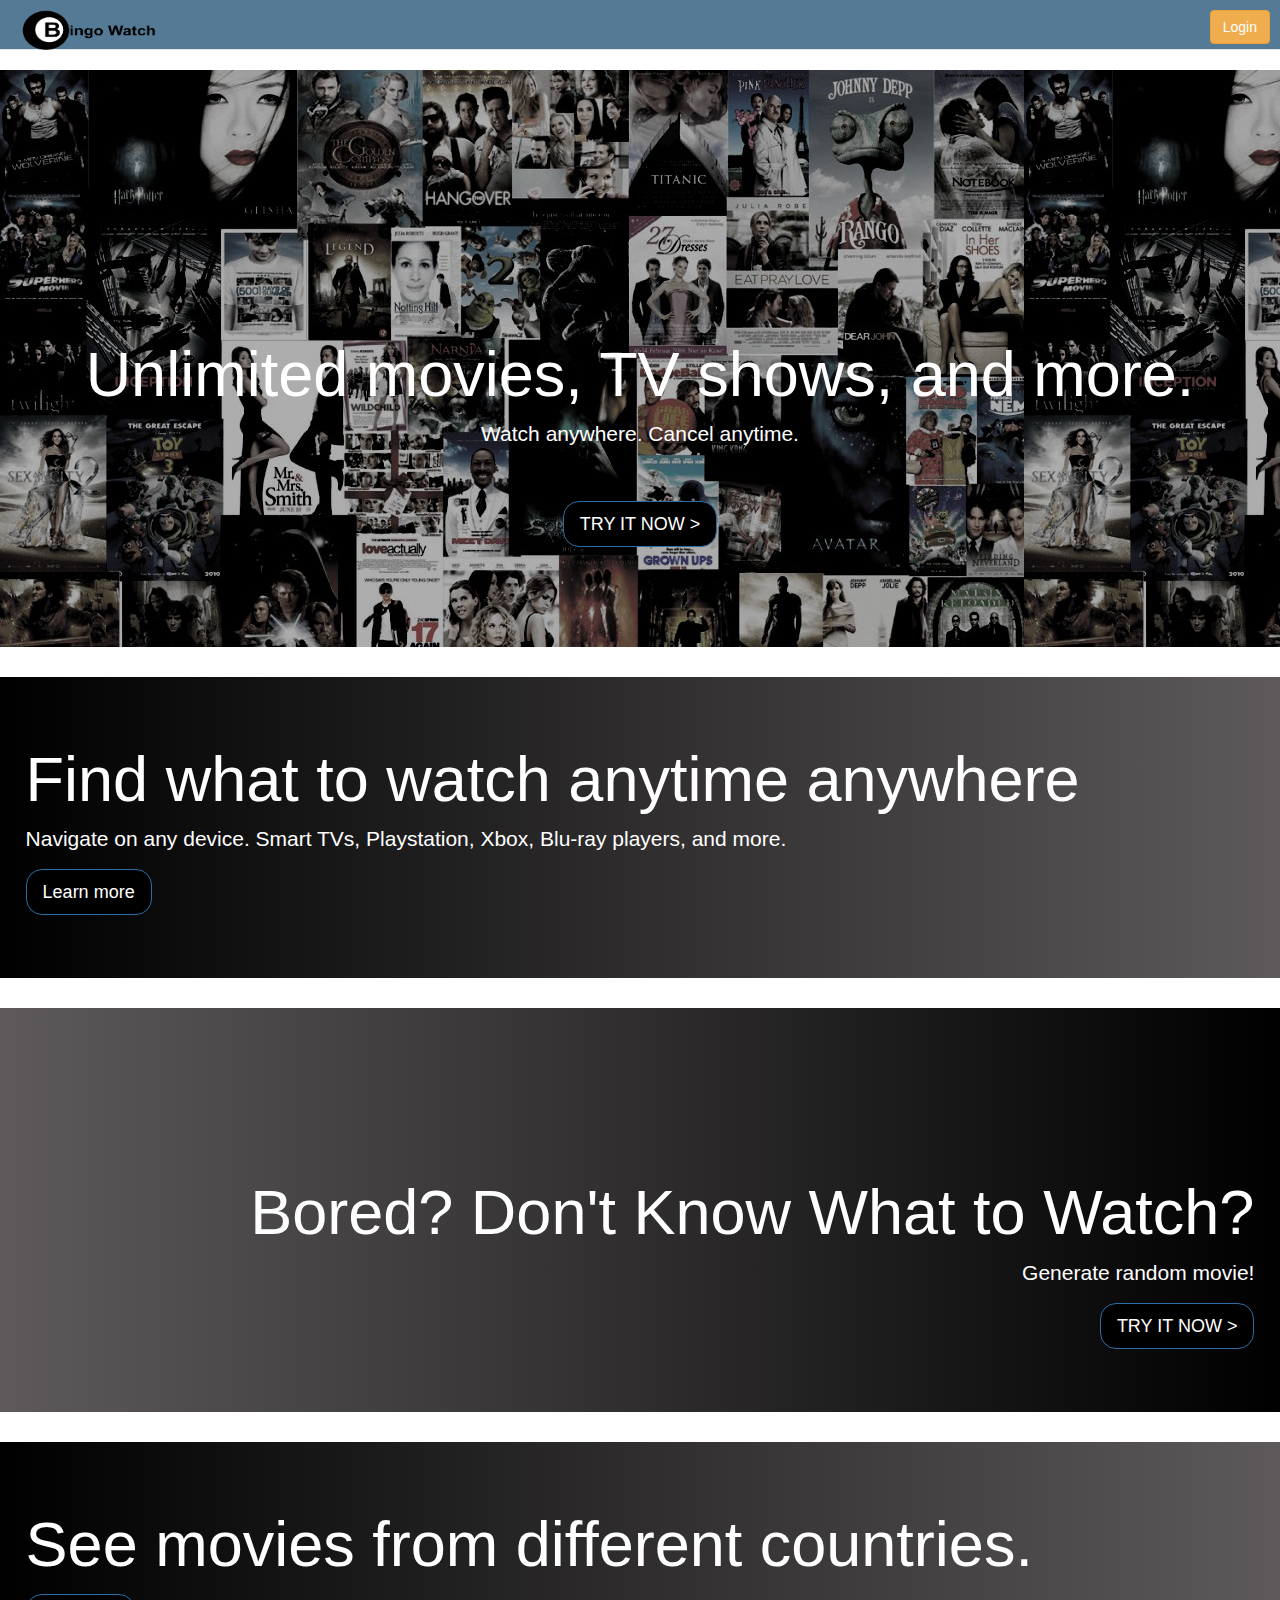
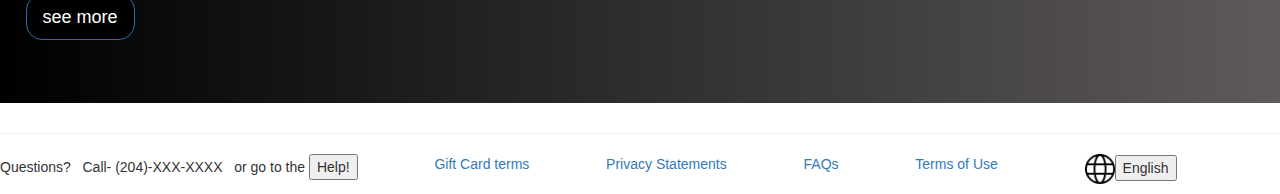
<file: HCI web/Index.html>
<!DOCTYPE html>
<html>
  <head>
    <title>Bingo Watch</title>
    <link
      rel="stylesheet"
      type="text/css"
      href="https://maxcdn.bootstrapcdn.com/bootstrap/3.3.5/css/bootstrap.min.css"
    />
    <meta name="viewport" content="width=device-width, initial-scale=1" />
    <link
      rel="stylesheet"
      href="https://cdnjs.cloudflare.com/ajax/libs/font-awesome/4.7.0/css/font-awesome.min.css"
    />
    <link
      href="https://fonts.googleapis.com/icon?family=Material+Icons"
      rel="stylesheet"
    />
    <link rel="stylesheet" type="text/css" href="Index.css" />
  </head>
  <body>
    <nav style="height: 47px;" class="navbar navbar-default navbar-static-top">
          <a class="navbar-brand"
            ><img
              style="max-width:200px; margin-top: -7px; height:46px; width: 150px; "
              src="LogoFinal.png"/></a>

      <a href="./signIn.html"> <button style="float: right; margin: 10px" type="button" class="btn btn-warning" >Login</button></a>


    </nav>
    <div class="jumbotron" id="jone">
      <h1>Unlimited movies, TV shows, and more.</h1>
      <p>Watch anywhere. Cancel anytime.</p>
      <p>
        <a
          class="btn btn-primary btn-lg"
          href="./choosePlan.html"
          id="btone"
          role="button"
          >TRY IT NOW ></a
        >
      </p>
    </div>
    <div class="jumbotron" id="jtwo">
      <h1>Find what to watch anytime anywhere</h1>

      <p>
        Navigate on any device. Smart TVs, Playstation, Xbox, Blu-ray players,
        and more.
      </p>
      <p>
        <a class="btn btn-primary btn-lg" href="./choosePlan.html" role="button"
          >Learn more</a
        >
      </p>
    </div>
    <div class="jumbotron" id="jthree">
      <h1>Bored? Don't Know What to Watch?</h1>
      <p>Generate random movie!</p>
      <p>
        <a
          class="btn btn-primary btn-lg"
          href="./RandomMovieGenerator.html"
          role="button"
          id="btthree"
          >TRY IT NOW ></a
        >
      </p>
    </div>
    <div class="jumbotron" id="jfour">
      <h1>See movies from different countries.</h1>
      <p></p>
      <p>
        <a class="btn btn-primary btn-lg" href="./choosePlan.html" role="button"
          >see more</a
        >
      </p>
    </div>


    <hr style="background-color: black" />
    <p class="footer ">
      Questions? &nbsp Call- (204)-XXX-XXXX &nbsp or go to the
      <button>Help!</button>
    </p>
    <a href="" class="footer">Gift Card terms</a>
    <a href="" class="footer">Privacy Statements</a>
    <a href="" class="footer">FAQs</a>
    <a href="" class="footer">Terms of Use</a>
    <p class="footer last">
      <img class="socialicons" src="earth.png" /><button>English</button>
    </p>
    <script src="https://code.jquery.com/jquery-2.1.4.js"></script>
    <script src="https://maxcdn.bootstrapcdn.com/bootstrap/3.3.5/js/bootstrap.min.js"></script>
  </body>
</html>
</file>
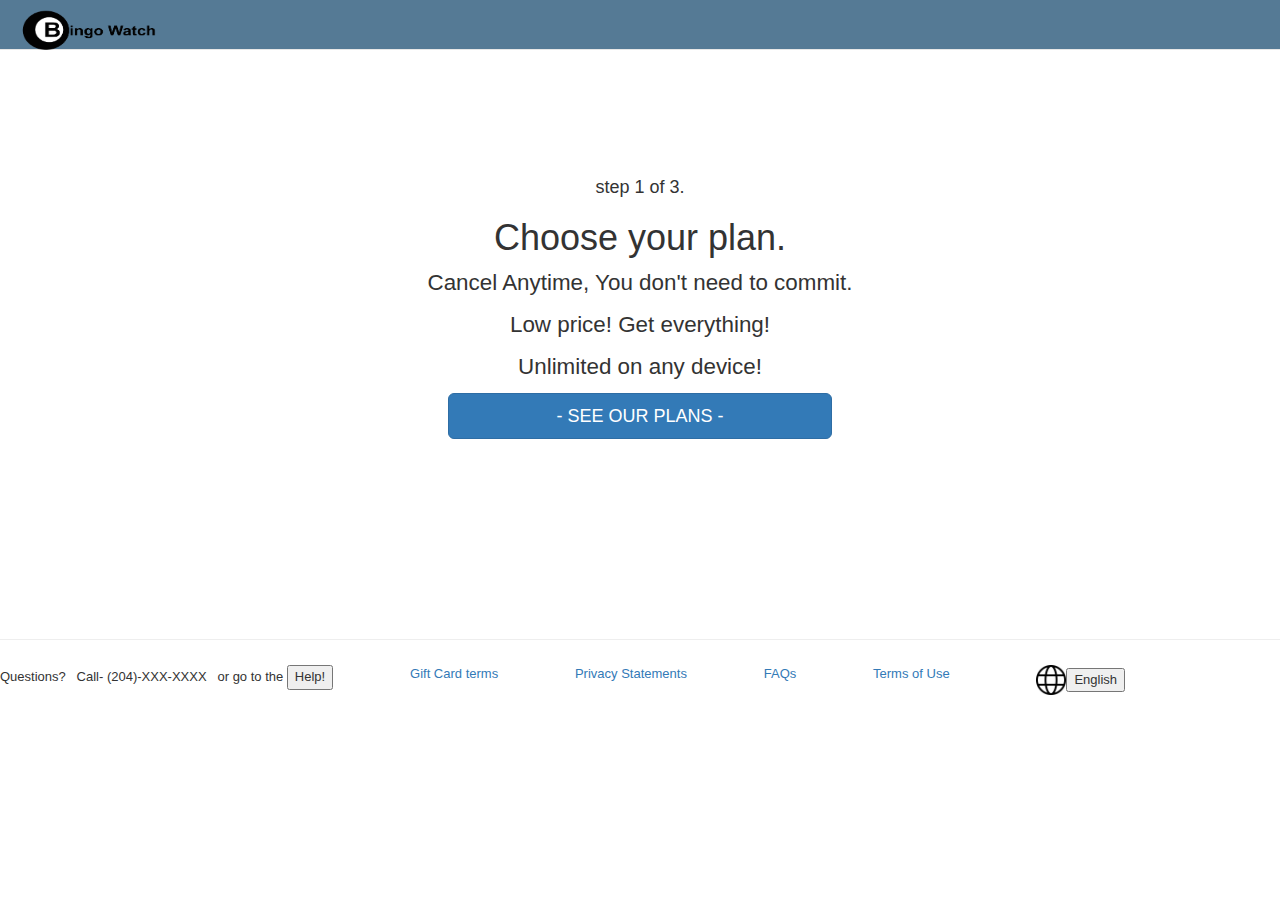
<file: HCI web/choosePlan.html>
<!DOCTYPE html>
<html>
  <head>
    <title>Bingo Watch</title>
    <link
      rel="stylesheet"
      type="text/css"
      href="https://maxcdn.bootstrapcdn.com/bootstrap/3.3.5/css/bootstrap.min.css"
    />
    <meta name="viewport" content="width=device-width, initial-scale=1" />
    <link
      rel="stylesheet"
      href="https://cdnjs.cloudflare.com/ajax/libs/font-awesome/4.7.0/css/font-awesome.min.css"
    />
    <link
      href="https://fonts.googleapis.com/icon?family=Material+Icons"
      rel="stylesheet"
    />
    <link rel="stylesheet" type="text/css" href="choosePlan.css" />
  </head>
  <body>
    <nav style="height: 47px;" class="navbar navbar-default navbar-static-top">
      <div class="container-fluid">
        <!-- Brand and toggle get grouped for better mobile display -->
        <div class="navbar-header">
          <button
            type="button"
            class="navbar-toggle collapsed"
            data-toggle="collapse"
            data-target="#bs-example-navbar-collapse-1"
            aria-expanded="false"
          >
            <span class="sr-only">Toggle navigation</span>
            <span class="icon-bar"></span>
            <span class="icon-bar"></span>
            <span class="icon-bar"></span>
          </button>
          <a class="navbar-brand"
            ><img
              style="max-width:200px; margin-top: -7px; height:46px; width: 150px; "
              src="LogoFinal.png"
          /></a>
        </div>

        <!-- /.navbar-collapse -->
      </div>
      <!-- /.container-fluid -->
    </nav>
    <div class="chooseplan">
      <h4>step 1 of 3.</h4>
      <h1>Choose your plan.</h1>

      <p>Cancel Anytime, You don't need to commit.</p>
      <p>Low price! Get everything!</p>
      <p>Unlimited on any device!</p>
      <p>
        <a
          class="btn btn-primary btn-lg"
          href="./choosePlanTwo.html"
          role="button"
          id="seeplans"
          >- SEE OUR PLANS -</a
        >
      </p>
    </div>



    <hr style="background-color: black" />
    <p class="footer ">
      Questions? &nbsp Call- (204)-XXX-XXXX &nbsp or go to the
      <button>Help!</button>
    </p >
    <a href="" class="footer">Gift Card terms</a>
    <a href="" class="footer">Privacy Statements</a>
    <a href="" class="footer">FAQs</a>
    <a href="" class="footer">Terms of Use</a>
    <p class="footer last">
      <img class="socialicons" src="earth.png" /><button>English</button>
    </p>

    <script src="https://code.jquery.com/jquery-2.1.4.js"></script>
    <script src="https://maxcdn.bootstrapcdn.com/bootstrap/3.3.5/js/bootstrap.min.js"></script>
  </body>
</html>
</file>
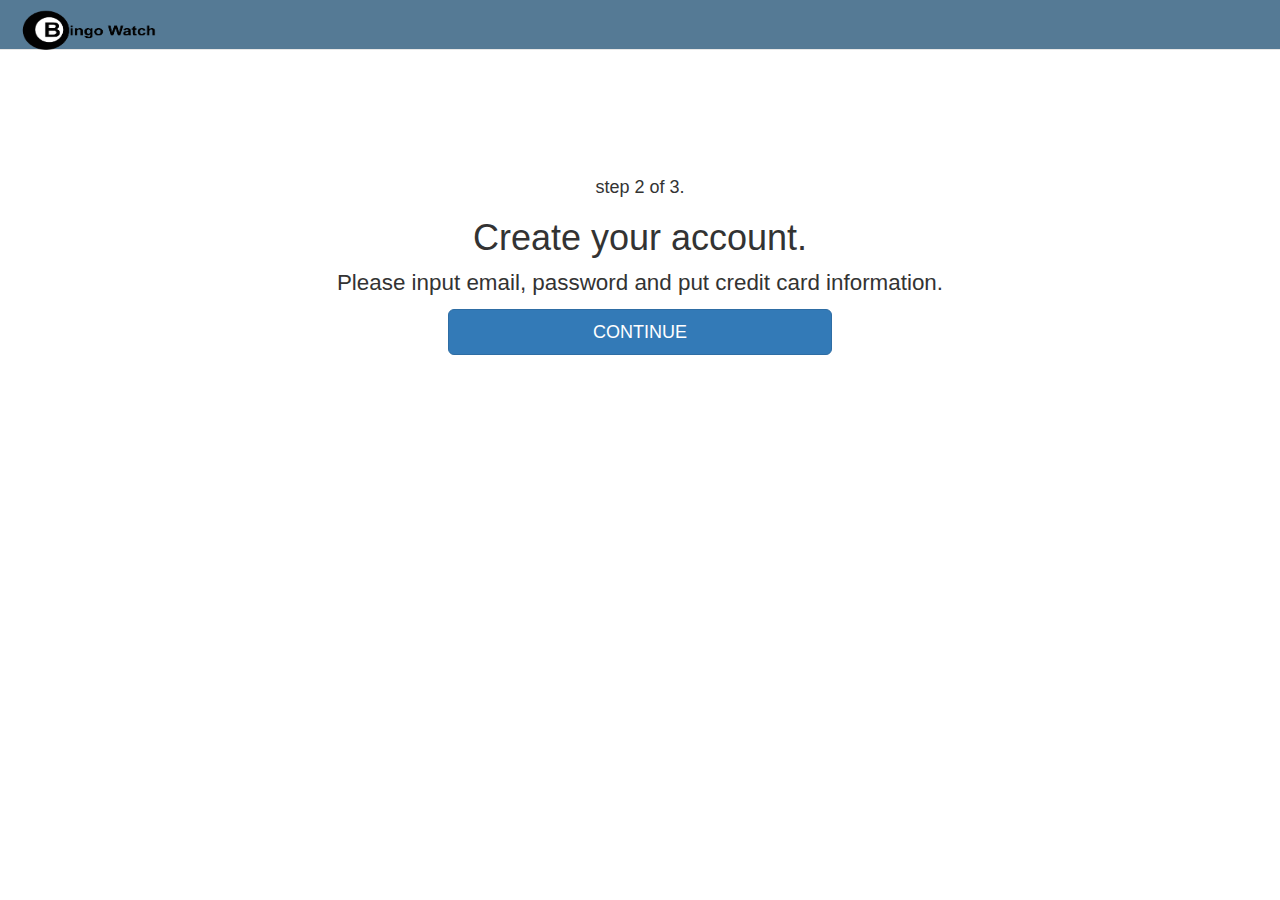
<file: HCI web/choosePlanThree.html>
<!DOCTYPE html>
<html>
  <head>
    <title>Bingo Watch</title>
    <link
      rel="stylesheet"
      type="text/css"
      href="https://maxcdn.bootstrapcdn.com/bootstrap/3.3.5/css/bootstrap.min.css"
    />
    <meta name="viewport" content="width=device-width, initial-scale=1" />
    <link
      rel="stylesheet"
      href="https://cdnjs.cloudflare.com/ajax/libs/font-awesome/4.7.0/css/font-awesome.min.css"
    />
    <link
      href="https://fonts.googleapis.com/icon?family=Material+Icons"
      rel="stylesheet"
    />
    <link rel="stylesheet" type="text/css" href="choosePlan.css" />
  </head>
  <body>
    <nav style="height: 47px;" class="navbar navbar-default navbar-static-top">
      <div class="container-fluid">
        <!-- Brand and toggle get grouped for better mobile display -->
        <div class="navbar-header">
          <button
            type="button"
            class="navbar-toggle collapsed"
            data-toggle="collapse"
            data-target="#bs-example-navbar-collapse-1"
            aria-expanded="false"
          >
            <span class="sr-only">Toggle navigation</span>
            <span class="icon-bar"></span>
            <span class="icon-bar"></span>
            <span class="icon-bar"></span>
          </button>
          <a class="navbar-brand"
            ><img
              style="max-width:200px; margin-top: -7px; height:46px; width: 150px; "
              src="LogoFinal.png"
          /></a>
        </div>


        <!-- /.navbar-collapse -->
      </div>
      <!-- /.container-fluid -->
    </nav>
    <div class="chooseplan">
      <h4>step 2 of 3.</h4>
      <h1>Create your account.</h1>

      <p>Please input email, password and put credit card information.</p>
      <p>
        <a
          class="btn btn-primary btn-lg"
          href="./payment.html"
          role="button"
          id="seeplans"
          >CONTINUE</a
        >
      </p>
    </div>




    <script src="https://code.jquery.com/jquery-2.1.4.js"></script>
    <script src="https://maxcdn.bootstrapcdn.com/bootstrap/3.3.5/js/bootstrap.min.js"></script>
  </body>
</html>
</file>
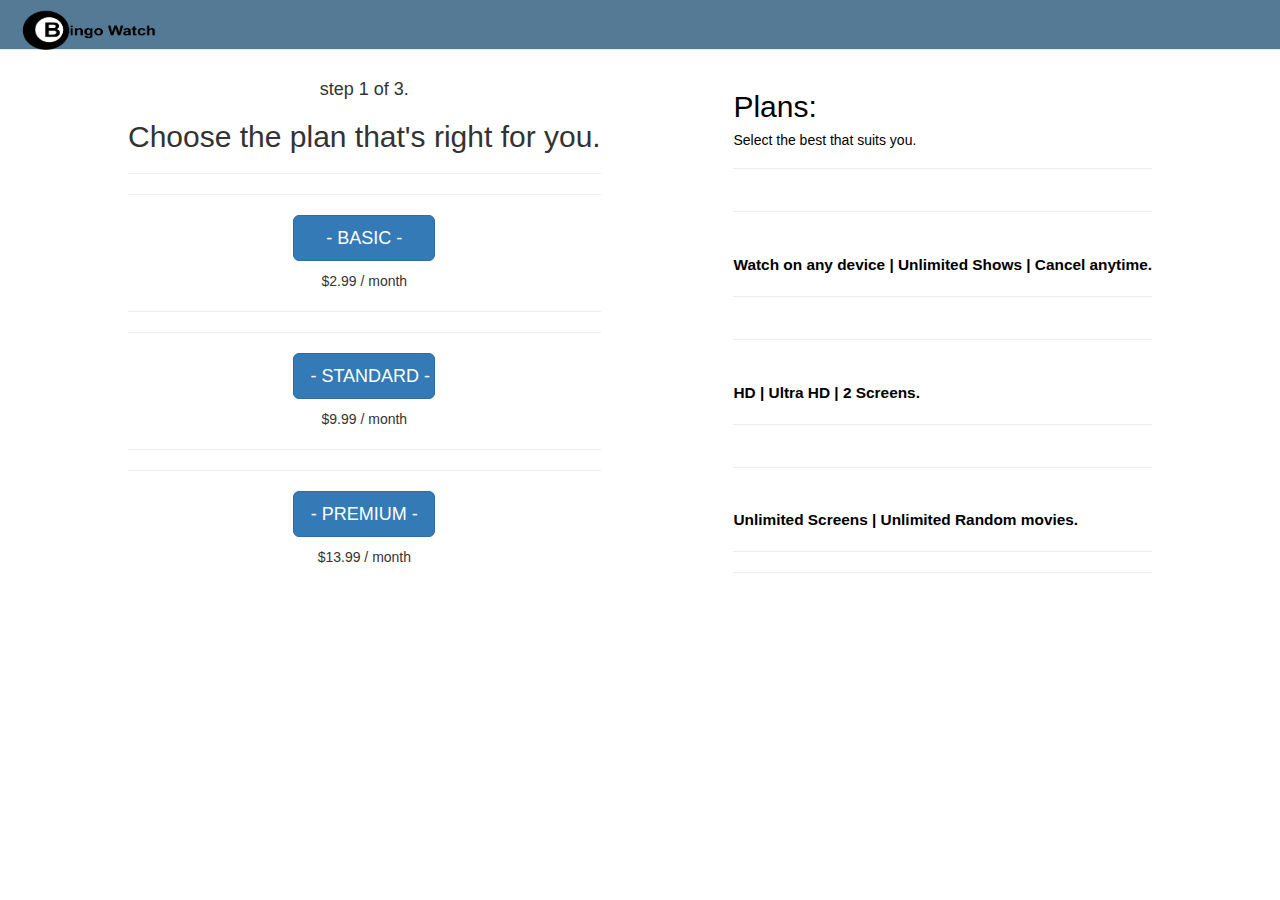
<file: HCI web/choosePlanTwo.html>
<!DOCTYPE html>
<html>
  <head>
    <title>Bingo Watch</title>
    <link
      rel="stylesheet"
      type="text/css"
      href="https://maxcdn.bootstrapcdn.com/bootstrap/3.3.5/css/bootstrap.min.css"
    />
    <meta name="viewport" content="width=device-width, initial-scale=1" />
    <link
      rel="stylesheet"
      href="https://cdnjs.cloudflare.com/ajax/libs/font-awesome/4.7.0/css/font-awesome.min.css"
    />
    <link
      href="https://fonts.googleapis.com/icon?family=Material+Icons"
      rel="stylesheet"
    />
    <link rel="stylesheet" type="text/css" href="choosePlanTwo.css" />
  </head>
  <body>
    <nav style="height: 47px;" class="navbar navbar-default navbar-static-top">
      <div class="container-fluid">
        <!-- Brand and toggle get grouped for better mobile display -->
        <div class="navbar-header">
          <button
            type="button"
            class="navbar-toggle collapsed"
            data-toggle="collapse"
            data-target="#bs-example-navbar-collapse-1"
            aria-expanded="false"
          >
            <span class="sr-only">Toggle navigation</span>
            <span class="icon-bar"></span>
            <span class="icon-bar"></span>
            <span class="icon-bar"></span>
          </button>
          <a class="navbar-brand"
            ><img
              style="max-width:200px; margin-top: -7px; height:46px; width: 150px; "
              src="LogoFinal.png"
          /></a>
        </div>

        <!-- /.navbar-collapse -->
      </div>
      <!-- /.container-fluid -->
    </nav>

    <div>
      <div class="chooseplan">
        <h4>step 1 of 3.</h4>
        <h2>Choose the plan that's right for you.</h2>
        <hr />
        <hr />
        <p>
          <a
            class="btn btn-primary btn-lg"
            href="./choosePlanThree.html"
            role="button"
            id="seeplans"
            >- BASIC -</a
          >
        </p>
        <p>$2.99 / month</p>
        <hr />
        <hr />
        <p>
          <a
            class="btn btn-primary btn-lg"
            href="./choosePlanThree.html"
            role="button"
            id="seeplans"
            >- STANDARD -</a
          >
        </p>
        <p>$9.99 / month</p>

        <hr />
        <hr />
        <p>
          <a
            class="btn btn-primary btn-lg"
            href="./choosePlanThree.html"
            role="button"
            id="seeplans"
            >- PREMIUM -</a
          >
        </p>
        <p>$13.99 / month</p>
      </div>

      <div class="SecurityQuestions" id="secure">
        <h2>Plans:</h2>
        <h5>Select the best that suits you.</h5>
        <hr />
        <p></p>
        <hr />
        <b><p>Watch on any device | Unlimited Shows | Cancel anytime.</p></b>
        <hr />
        <p></p>
        <hr />
        <b><p>HD | Ultra HD | 2 Screens.</p></b>
        <hr />
        <p></p>
        <hr />
        <b><p>Unlimited Screens | Unlimited Random movies.</p></b>
        <hr />

        <hr />
      </div>
    </div>


  </body>
</html>
</file>
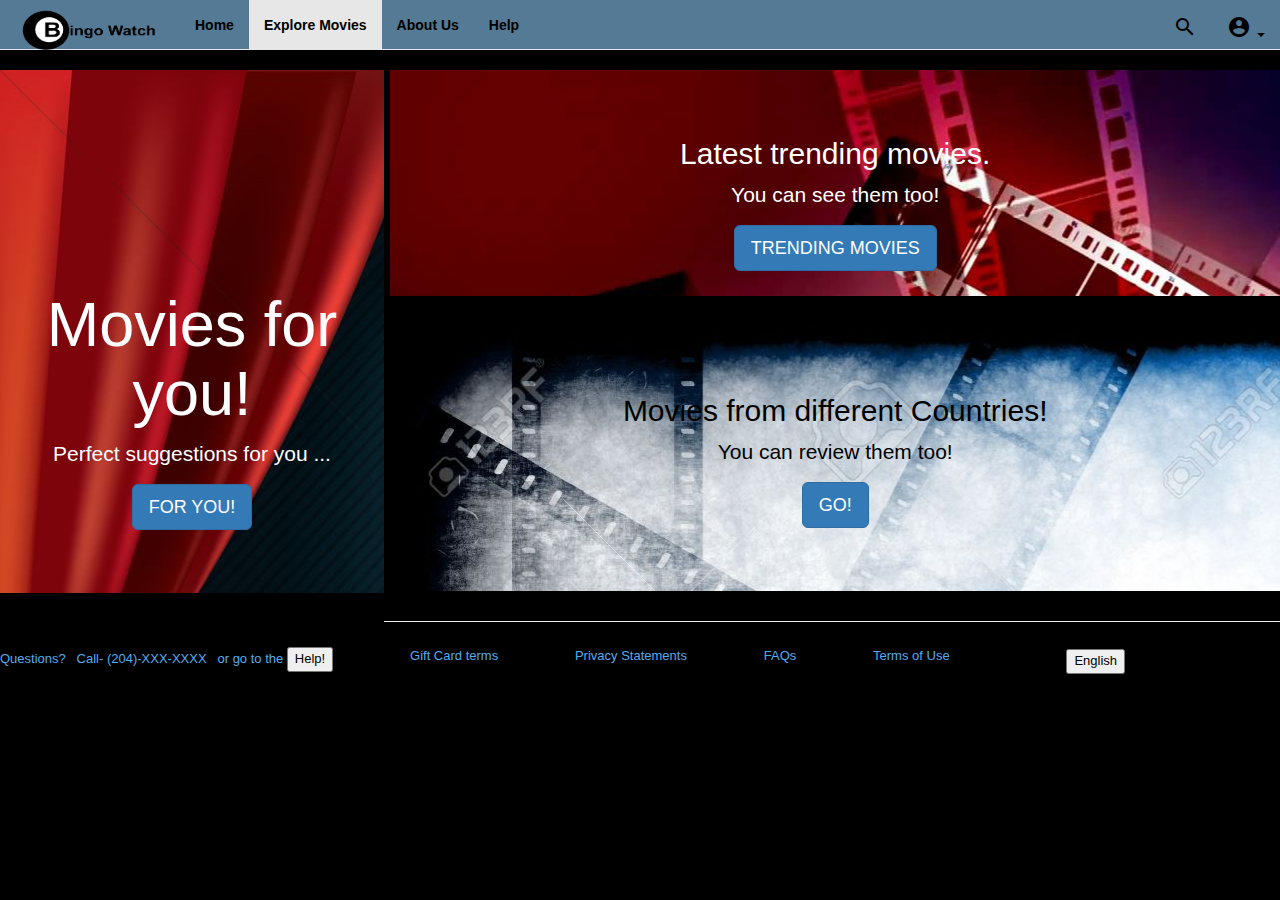
<file: HCI web/Explore.html>
<!DOCTYPE html>
<html>
  <head>
    <title>Bingo Watch</title>
    <link
      rel="stylesheet"
      type="text/css"
      href="https://maxcdn.bootstrapcdn.com/bootstrap/3.3.5/css/bootstrap.min.css"
    />
    <meta name="viewport" content="width=device-width, initial-scale=1" />
    <link
      rel="stylesheet"
      href="https://cdnjs.cloudflare.com/ajax/libs/font-awesome/4.7.0/css/font-awesome.min.css"
    />
    <link
      href="https://fonts.googleapis.com/icon?family=Material+Icons"
      rel="stylesheet"
    />
    <link rel="stylesheet" type="text/css" href="Explore.css" />
  </head>
  <body>
    <nav style="height: 47px;" class="navbar navbar-default navbar-static-top">
      <div class="container-fluid">
        <!-- Brand and toggle get grouped for better mobile display -->
        <div class="navbar-header">
          <button
            type="button"
            class="navbar-toggle collapsed"
            data-toggle="collapse"
            data-target="#bs-example-navbar-collapse-1"
            aria-expanded="false"
          >
            <span class="sr-only">Toggle navigation</span>
            <span class="icon-bar"></span>
            <span class="icon-bar"></span>
            <span class="icon-bar"></span>
          </button>
          <a class="navbar-brand"
            ><img
              style="max-width:200px; margin-top: -7px; height:46px; width: 150px; "
              src="LogoFinal.png"
          /></a>
        </div>

        <!-- Collect the nav links, forms, and other content for toggling -->
        <div class="collapse navbar-collapse" id="bs-example-navbar-collapse-1">
          <ul class="nav navbar-nav">
            <li  class="navicon">
              <a href="./Homepage.html"
                >Home<span class="sr-only">(current)</span></a
              >
            </li>
            <li class="navicon" class="active" style="background-color: #e7e7e7"><a href="./Explore.html">Explore Movies</a></li>
            <li class="navicon">
              <a href="#aboutus" data-toggle="modal">About Us</a>
            </li>
            <li class="navicon"><a href="./Help.html">Help</a></li>
          </ul>

          <ul class="nav navbar-nav navbar-right">
            <li>
              <a href="#search" data-toggle="modal"
                ><i class="material-icons">search</i></a
              >
            </li>
            <li class="dropdown">
              <a
                href="#"
                class="dropdown-toggle"
                data-toggle="dropdown"
                role="button"
                aria-haspopup="true"
                aria-expanded="false"
                ><i class="material-icons">account_circle</i>
                <span class="caret"></span
              ></a>
              <ul class="dropdown-menu">
                <li><a href="./ProfilePage.html">Profile</a></li>
                <li><a href="#">Settings</a></li>
                <li role="separator" class="divider"></li>
                <li><a href="Index.html">Logout</a></li>
              </ul>
            </li>
          </ul>
        </div>
        <!-- /.navbar-collapse -->
      </div>
      <!-- /.container-fluid -->
    </nav>
    <div class="jumbotron" id="foryou">
      <h1>Movies for you!</h1>
      <p>Perfect suggestions for you ...</p>
      <p>
        <a class="btn btn-primary btn-lg" href="./ForYou.html" role="button"
          >FOR YOU!</a
        >
      </p>
    </div>

    <div class="jumbotron" id="trending">
      <h2>Latest trending movies.</h2>
      <p>You can see them too!</p>
      <p>
        <a class="btn btn-primary btn-lg" href="./Trending.html" role="button"
          >TRENDING MOVIES</a
        >
      </p>
    </div>

    <div class="jumbotron" id="trending2">
      <h2>Movies from different Countries!</h2>
      <p>You can review them too!</p>
      <p>
        <a class="btn btn-primary btn-lg" href="./countries.html" role="button"
          >GO!</a
        >
      </p>
    </div>


    <hr style="background-color: black" />
    <p class="footer ">
      Questions? &nbsp Call- (204)-XXX-XXXX &nbsp or go to the
      <button class="footbutton">Help!</button>
    </p>
    <a href="" class="footer">Gift Card terms</a>
    <a href="" class="footer">Privacy Statements</a>
    <a href="" class="footer">FAQs</a>
    <a href="" class="footer">Terms of Use</a>
    <p class="footer last">
      <img class="socialicons" src="earth.png" /><button class="footbutton">English</button>
    </p>


    <div class="modal fade" id="search" role="dialog">
      <div class="modal-dialog">
        <div class="modal-content">
          <div class="modal-header">
            <h4 style="text-align: center">Search</h4>
            <div class="modalbody"></div>
          </div>
        </div>
      </div>
    </div>

    <div class="modal fade" id="aboutus" role="dialog">
      <div class="modal-dialog">
        <div class="modal-content">
          <div class="modal-header">
            <h4 style="text-align: center">About Us!</h4>
            <div class="modalbody">
              <h5 style="margin-top: 40px">
                Bingo Watch- Movies and TV Shows online
              </h5>

              <p style="font-size: small">
                For those of us looking to discover something different, Bingo
                Watch has over 2,000 movies, TV show episodes, eye-opening
                documentaries and exclusive original comedy shorts. There is
                something to watch for everyone! Stream FREE video content on
                your mobile phone, tablet, desktop, OTT device or Smart TV!
                Watch with our free apps for your iPhone, iPad, or Android
                device
              </p>

              <div>
                <p class="social" style="margin-top: 40px; font-size: small; text-align: center">
                  Follow us on Social media to get the latest updates
                  <a href="http://www.facebook.com" target="_blank"
                  ><img class="socialicons" src="facebook.png"
                  /></a>
                  <a href="http://www.instagram.com" target="_blank"
                  ><img class="socialicons" src="instagram.png"
                  /></a>
                  <a href="http://www.twitter.com" target="_blank"
                  ><img class="socialicons" src="twitter.png"
                  /></a>
                </p>
              </div>
            </div>
          </div>
        </div>
      </div>
    </div>

    <script src="https://code.jquery.com/jquery-2.1.4.js"></script>
    <script src="https://maxcdn.bootstrapcdn.com/bootstrap/3.3.5/js/bootstrap.min.js"></script>
  </body>
</html>
</file>
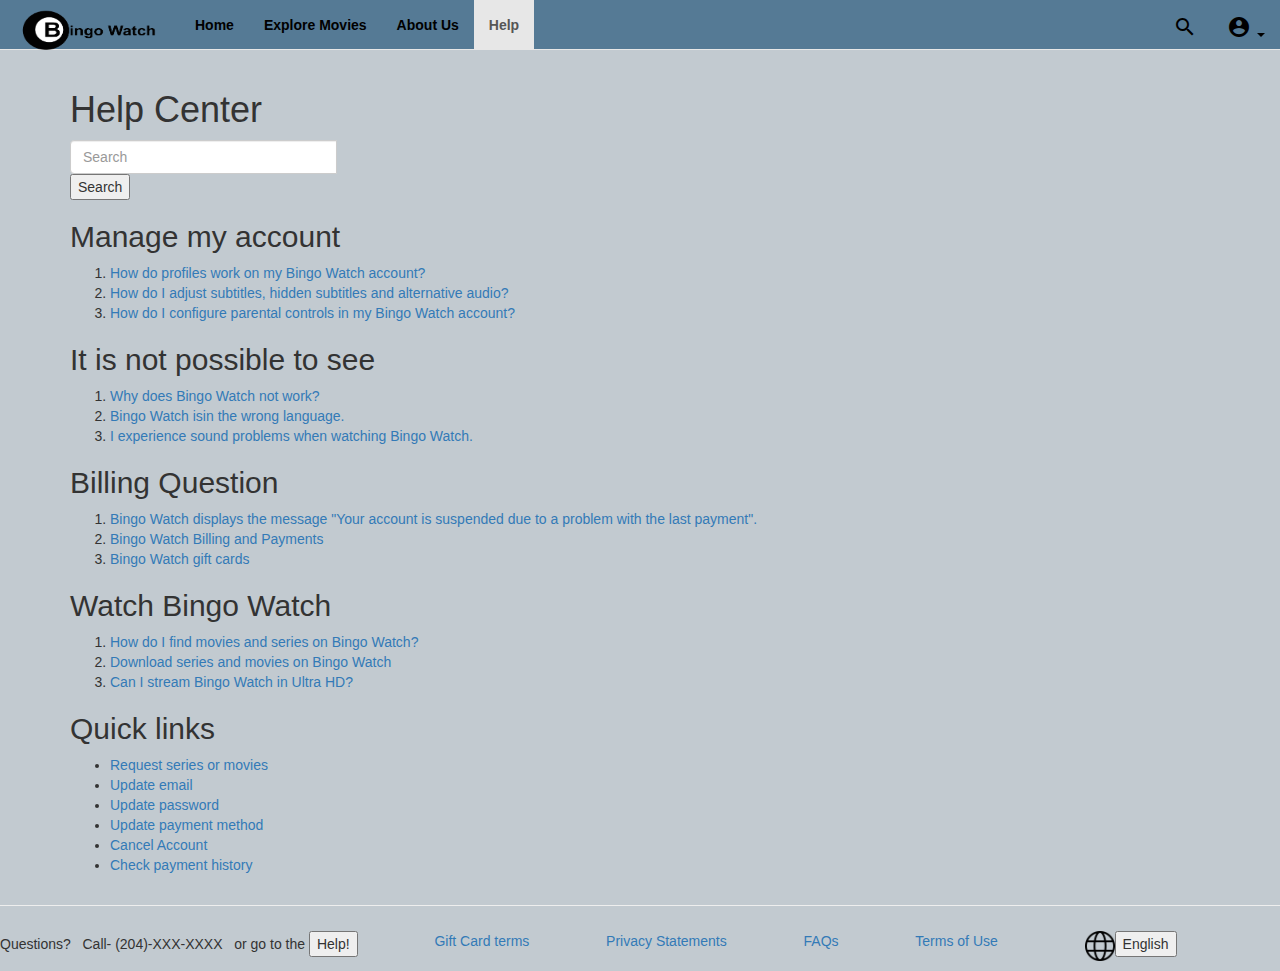
<file: HCI web/Help.html>
<!DOCTYPE html>
<html>
<head>
    <title>Bingo Watch</title>
    <link
            rel="stylesheet"
            type="text/css"
            href="https://maxcdn.bootstrapcdn.com/bootstrap/3.3.5/css/bootstrap.min.css"
    />
    <meta name="viewport" content="width=device-width, initial-scale=1" />
    <link
            rel="stylesheet"
            href="https://cdnjs.cloudflare.com/ajax/libs/font-awesome/4.7.0/css/font-awesome.min.css"
    />
    <link
            href="https://fonts.googleapis.com/icon?family=Material+Icons"
            rel="stylesheet"
    />
    <link rel="stylesheet" type="text/css" href="Help.css" />
</head>
<body>
<nav style="height: 47px;" class="navbar navbar-default navbar-static-top">
    <div class="container-fluid">
        <!-- Brand and toggle get grouped for better mobile display -->
        <div class="navbar-header">
            <button
                    type="button"
                    class="navbar-toggle collapsed"
                    data-toggle="collapse"
                    data-target="#bs-example-navbar-collapse-1"
                    aria-expanded="false"
            >
                <span class="sr-only">Toggle navigation</span>
                <span class="icon-bar"></span>
                <span class="icon-bar"></span>
                <span class="icon-bar"></span>
            </button>
            <a class="navbar-brand"
            ><img
                    style="max-width:200px; margin-top: -7px; height:46px; width: 150px; "
                    src="LogoFinal.png"
            /></a>
        </div>

        <!-- Collect the nav links, forms, and other content for toggling -->
        <div class="collapse navbar-collapse" id="bs-example-navbar-collapse-1">
            <ul class="nav navbar-nav">
                <li class="navicon">
                    <a href="./Homepage.html"
                    >Home<span class="sr-only">(current)</span></a
                    >
                </li>
                <li class="navicon"><a href="./Explore.html">Explore Movies</a></li>
                <li class="navicon">
                    <a href="#aboutus" data-toggle="modal">About Us</a>
                </li>
                <li  class="active" class="navicon"><a href="./Help.html">Help</a></li>
            </ul>

            <ul class="nav navbar-nav navbar-right">
                <li>
                    <a href="#search" data-toggle="modal"
                    ><i class="material-icons">search</i></a
                    >
                </li>
                <li class="dropdown">
                    <a
                            href="#"
                            class="dropdown-toggle"
                            data-toggle="dropdown"
                            role="button"
                            aria-haspopup="true"
                            aria-expanded="false"
                    ><i class="material-icons">account_circle</i>
                        <span class="caret"></span
                        ></a>
                    <ul class="dropdown-menu">
                        <li><a href="./ProfilePage.html">Profile</a></li>
                        <li><a href="#">Settings</a></li>
                        <li role="separator" class="divider"></li>
                        <li><a href="Index.html">Logout</a></li>
                    </ul>
                </li>
            </ul>
        </div>
        <!-- /.navbar-collapse -->
    </div>
    <!-- /.container-fluid -->
</nav>

<div class="container">
    <h1 class="help-center-title"><font style="vertical-align: inherit;"><font style="vertical-align: inherit;">Help Center</font></font></h1>

    <div id="unmapped-device-errors-home"></div>


    <div class="search-form-container">
        <div id="search-placeholder"><form action="/es/search" method="GET"><div class="input-group"><div role="combobox" aria-haspopup="listbox" aria-owns="react-autowhatever-1" aria-expanded="false" class="react-autosuggest__container"><div class="search-control-wrapper"><input type="text" autocomplete="off" aria-autocomplete="list" aria-controls="react-autowhatever-1" class="form-control" name="q" id="search-input" placeholder="Search" aria-label="Search" value=""><button class="search-control" type="submit"><font style="vertical-align: inherit;"><font style="vertical-align: inherit;">Search</font></font></button></div><div id="react-autowhatever-1" role="listbox" class="react-autosuggest__suggestions-container"></div></div></div><input id="search-beacon" type="hidden" name="beacon"></form></div>
    </div>



    <section class="top-articles">
        <div id="top-articles-placeholder" class="categories"><div class="category"><div class="category-wrapper"><h2 class="category-title"><font style="vertical-align: inherit;"><font style="vertical-align: inherit;">Manage my account</font></font></h2><ol class="articles"><li class="top-article"><a href=""><font style="vertical-align: inherit;"><font style="vertical-align: inherit;">How do profiles work on my Bingo Watch account?</font></font></a></li><li class="top-article"><a href=""><font style="vertical-align: inherit;"><font style="vertical-align: inherit;">How do I adjust subtitles, hidden subtitles and alternative audio?</font></font></a></li><li class="top-article"><a href=""><font style="vertical-align: inherit;"><font style="vertical-align: inherit;">How do I configure parental controls in my Bingo Watch account?</font></font></a></li></ol></div></div><div class="category"><div class="category-wrapper"><h2 class="category-title"><font style="vertical-align: inherit;"><font style="vertical-align: inherit;">It is not possible to see</font></font></h2><ol class="articles"><li class="top-article"><a href=""><font style="vertical-align: inherit;"><font style="vertical-align: inherit;">Why does Bingo Watch not work?</font></font></a></li><li class="top-article"><a href=""><font style="vertical-align: inherit;"><font style="vertical-align: inherit;">Bingo Watch is​in the wrong language.</font></font></a></li><li class="top-article"><a href=""><font style="vertical-align: inherit;"><font style="vertical-align: inherit;">I experience sound problems when watching Bingo Watch.</font></font></a></li></ol></div></div><div class="category"><div class="category-wrapper"><h2 class="category-title"><font style="vertical-align: inherit;"><font style="vertical-align: inherit;">Billing Question</font></font></h2><ol class="articles"><li class="top-article"><a href=""><font style="vertical-align: inherit;"><font style="vertical-align: inherit;">Bingo Watch displays the message "Your account is suspended due to a problem with the last payment".</font></font></a></li><li class="top-article"><a href=""><font style="vertical-align: inherit;"><font style="vertical-align: inherit;">Bingo Watch Billing and Payments</font></font></a></li><li class="top-article"><a href=""><font style="vertical-align: inherit;"><font style="vertical-align: inherit;">Bingo Watch gift cards</font></font></a></li></ol></div></div><div class="category"><div class="category-wrapper"><h2 class="category-title"><font style="vertical-align: inherit;"><font style="vertical-align: inherit;">Watch Bingo Watch</font></font></h2><ol class="articles"><li class="top-article"><a href=""><font style="vertical-align: inherit;"><font style="vertical-align: inherit;">How do I find movies and series on Bingo Watch?</font></font></a></li><li class="top-article"><a href=""><font style="vertical-align: inherit;"><font style="vertical-align: inherit;">Download series and movies on Bingo Watch</font></font></a></li><li class="top-article"><a href=""><font style="vertical-align: inherit;"><font style="vertical-align: inherit;">Can I stream Bingo Watch in Ultra HD?</font></font></a></li></ol></div></div></div>

        <div class="category quick-links">
            <div class="category-wrapper">
                <h2 class="category-title"><font style="vertical-align: inherit;"><font style="vertical-align: inherit;">
                    Quick links
                </font></font></h2>


                <ul class="quick-links">
                    <li class="top-article">
                        <a href="" data-beacon-anchor="action=titlesuggestion"><font style="vertical-align: inherit;"><font style="vertical-align: inherit;">
                            Request series or movies
                        </font></font></a>
                    </li>

                    <li class="top-article">
                        <a href="" data-beacon="action=UpdateEmailLink" target="_blank" rel="noopener"><font style="vertical-align: inherit;"><font style="vertical-align: inherit;">
                            Update email
                        </font></font></a>
                    </li>

                    <li class="top-article">
                        <a href="" data-beacon="action=UpdatePasswdLink" target="_blank" rel="noopener"><font style="vertical-align: inherit;"><font style="vertical-align: inherit;">
                            Update password
                        </font></font></a>
                    </li>




                    <li class="top-article">
                        <a href="" data-beacon="action=UpdatePaymentLink" target="_blank" rel="noopener"><font style="vertical-align: inherit;"><font style="vertical-align: inherit;">
                            Update payment method
                        </font></font></a>
                    </li>
                    <li class="top-article">
                        <a href="" data-beacon="action=CancelMembershipLink" target="_blank" rel="noopener"><font style="vertical-align: inherit;"><font style="vertical-align: inherit;">
                            Cancel Account
                        </font></font></a>
                    </li>




                    <li class="top-article">
                        <a href="" data-beacon="action=BillingHistoryLink" target="_blank" rel="noopener"><font style="vertical-align: inherit;"><font style="vertical-align: inherit;">
                            Check payment history
                        </font></font></a>
                    </li>


                </ul>




            </div>
        </div>

    </section>
</div>
<hr style="background-color: black" />
<p class="footer ">
    Questions? &nbsp Call- (204)-XXX-XXXX &nbsp or go to the
    <button>Help!</button>
</p>
<a href="" class="footer">Gift Card terms</a>
<a href="" class="footer">Privacy Statements</a>
<a href="" class="footer">FAQs</a>
<a href="" class="footer">Terms of Use</a>
<p class="footer last">
    <img class="socialicons" src="earth.png" /><button>English</button>
</p>

<div class="modal fade" id="search" role="dialog">
    <div class="modal-dialog">
        <div class="modal-content">
            <div class="modal-header">
                <h4 style="text-align: center">Search</h4>
                <div class="modalbody"></div>
            </div>
        </div>
    </div>
</div>

<div class="modal fade" id="aboutus" role="dialog">
    <div class="modal-dialog">
        <div class="modal-content">
            <div class="modal-header">
                <h4 style="text-align: center">About Us!</h4>
                <div class="modalbody">
                    <h5 style="margin-top: 40px">
                        Bingo Watch- Movies and TV Shows online
                    </h5>

                    <p>
                        For those of us looking to discover something different, Bingo
                        Watch has over 2,000 movies, TV show episodes, eye-opening
                        documentaries and exclusive original comedy shorts. There is
                        something to watch for everyone! Stream FREE video content on
                        your mobile phone, tablet, desktop, OTT device or Smart TV!
                        Watch with our free apps for your iPhone, iPad, or Android
                        device
                    </p>

                    <div>
                        <p class="social" style="margin-top: 40px">
                            Follow us on Social media to get the latest updates
                            <a href="http://www.facebook.com" target="_blank"
                            ><img class="socialicons" src="facebook.png"
                            /></a>
                            <a href="http://www.instagram.com" target="_blank"
                            ><img class="socialicons" src="instagram.png"
                            /></a>
                            <a href="http://www.twitter.com" target="_blank"
                            ><img class="socialicons" src="twitter.png"
                            /></a>
                        </p>
                    </div>
                </div>
            </div>
        </div>
    </div>
</div>

<script src="https://code.jquery.com/jquery-2.1.4.js"></script>
<script src="https://maxcdn.bootstrapcdn.com/bootstrap/3.3.5/js/bootstrap.min.js"></script>
</body>
</html>
</file>
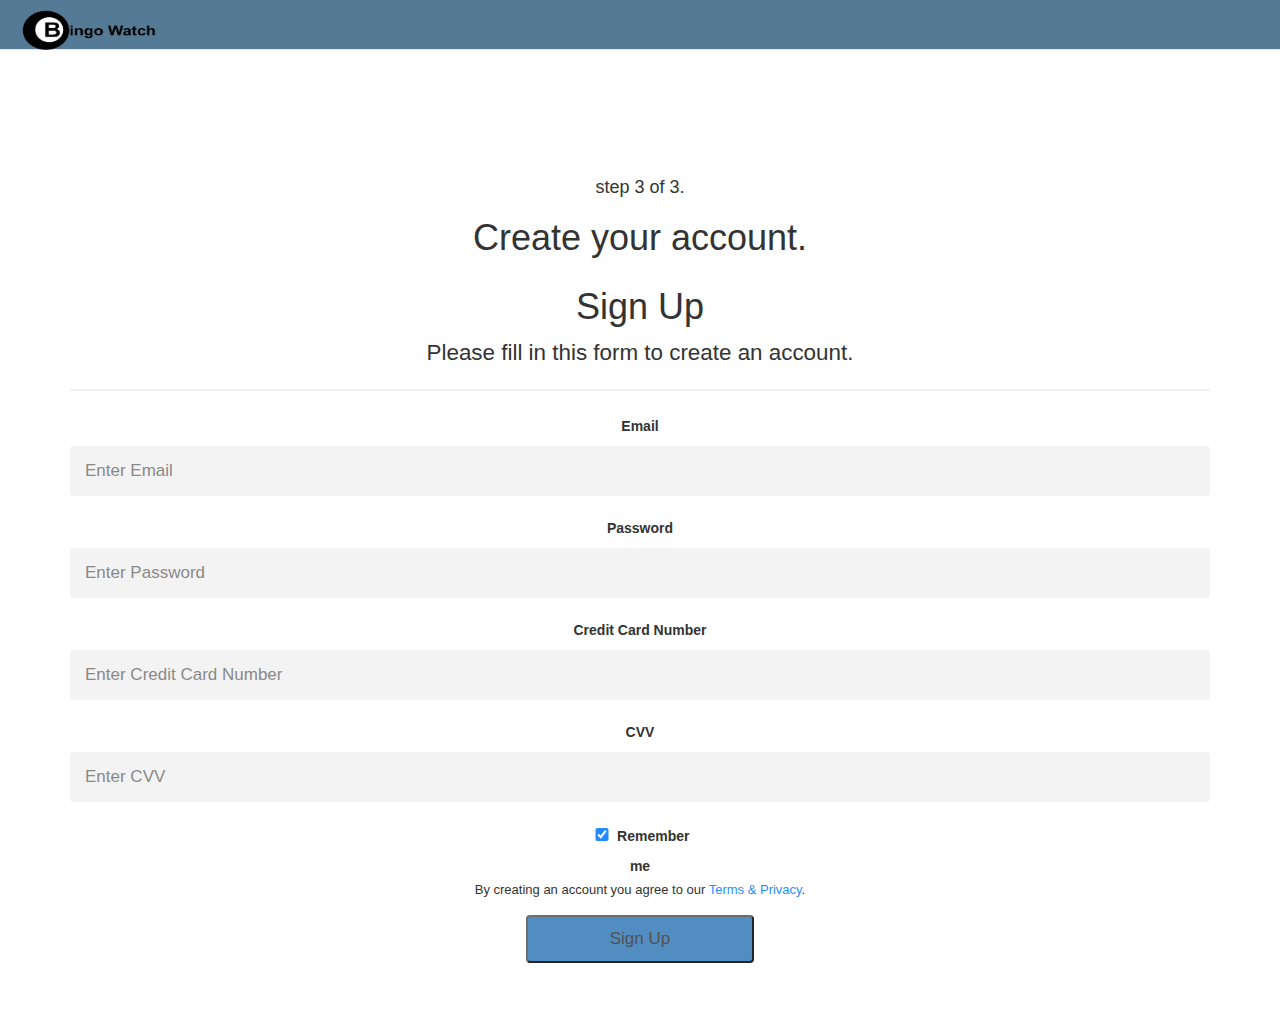
<file: HCI web/payment.html>
<!DOCTYPE html>
<html>
  <head>
    <title>Bingo Watch</title>
    <link
      rel="stylesheet"
      type="text/css"
      href="https://maxcdn.bootstrapcdn.com/bootstrap/3.3.5/css/bootstrap.min.css"
    />
    <meta name="viewport" content="width=device-width, initial-scale=1" />
    <link
      rel="stylesheet"
      href="https://cdnjs.cloudflare.com/ajax/libs/font-awesome/4.7.0/css/font-awesome.min.css"
    />
    <link
      href="https://fonts.googleapis.com/icon?family=Material+Icons"
      rel="stylesheet"
    />
    <link rel="stylesheet" type="text/css" href="payment.css" />
  </head>
  <body>
    <nav style="height: 47px;" class="navbar navbar-default navbar-static-top">
      <div class="container-fluid">
        <!-- Brand and toggle get grouped for better mobile display -->
        <div class="navbar-header">
          <button
            type="button"
            class="navbar-toggle collapsed"
            data-toggle="collapse"
            data-target="#bs-example-navbar-collapse-1"
            aria-expanded="false"
          >
            <span class="sr-only">Toggle navigation</span>
            <span class="icon-bar"></span>
            <span class="icon-bar"></span>
            <span class="icon-bar"></span>
          </button>
          <a class="navbar-brand"
            ><img
              style="max-width:200px; margin-top: -7px; height:46px; width: 150px; "
              src="LogoFinal.png"
          /></a>
        </div>
      </div>
      <!-- /.container-fluid -->
    </nav>
    <div class="chooseplan">
      <h4>step 3 of 3.</h4>
      <h1>Create your account.</h1>
      <div class="container">
        <h1>Sign Up</h1>
        <p>Please fill in this form to create an account.</p>
        <hr>

        <label   for="email"><b  >Email</b></label>
        <input type="text" placeholder="Enter Email" name="email" required>

        <label for="psw"><b>Password</b></label>
        <input type="password" placeholder="Enter Password" name="psw" required>

        <label for="Credit Card Number"><b>Credit Card Number</b></label>
        <input type="text" placeholder="Enter Credit Card Number" name="Credit Card" required>

        <label for="psw"><b>CVV</b></label>
        <input type="text" placeholder="Enter CVV" name="psw" required>

        <label>
          <input type="checkbox" checked="checked" name="remember" style="margin-bottom:15px"> Remember me
        </label>

        <p style="font-size: small">By creating an account you agree to our <a href="#" style="color:dodgerblue">Terms & Privacy</a>.</p>
      <form action="./Homepage.html">
        <input style="margin-bottom: 50px" type="submit" value="Sign Up" id="buttonlogin" />
      </form>
    </div>




    <script src="https://code.jquery.com/jquery-2.1.4.js"></script>
    <script src="https://maxcdn.bootstrapcdn.com/bootstrap/3.3.5/js/bootstrap.min.js"></script>
  </body>
</html>
</file>
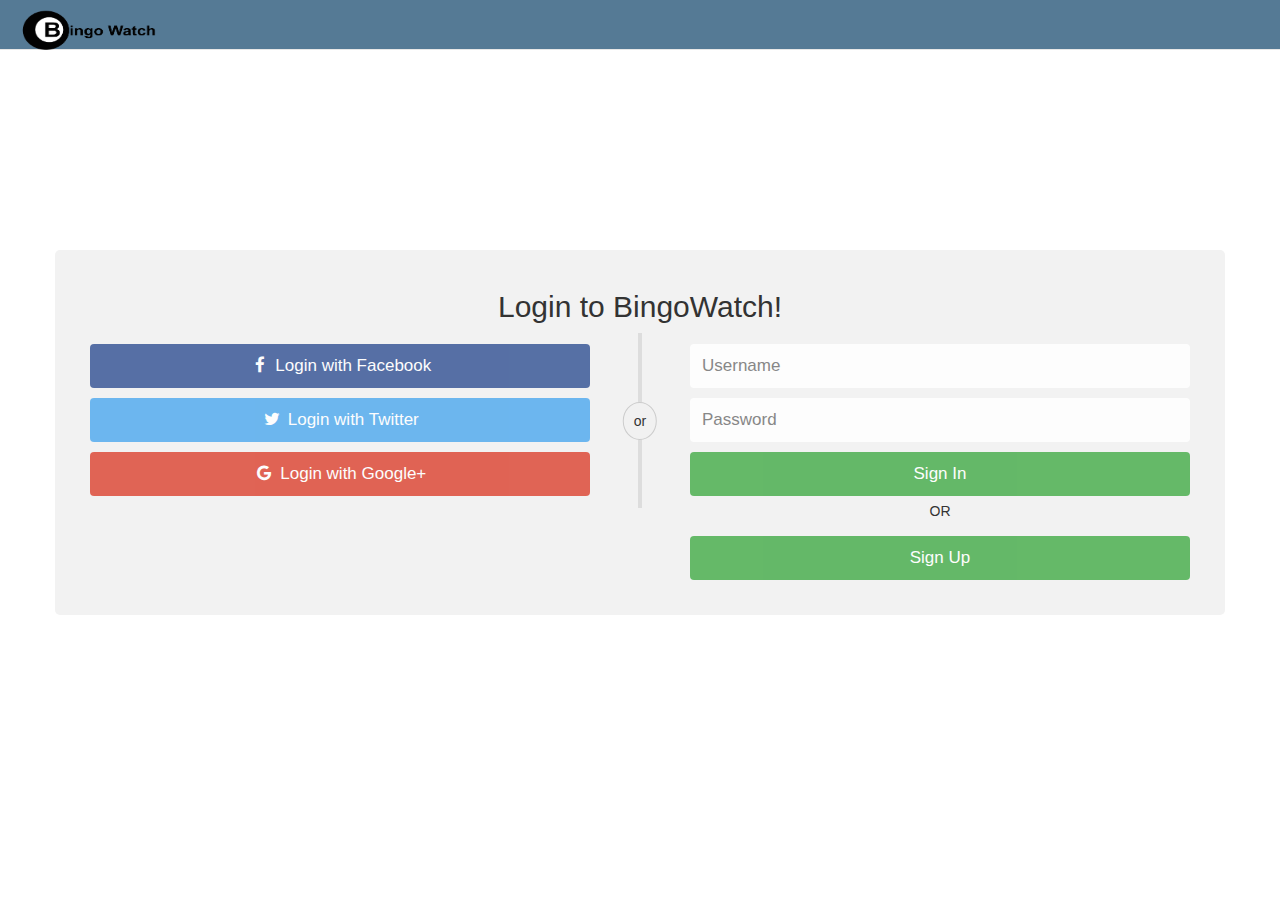
<file: HCI web/signIn.html>
<!DOCTYPE html>
<html>
  <head>
    <title>Bingo Watch</title>
    <link
      rel="stylesheet"
      type="text/css"
      href="https://maxcdn.bootstrapcdn.com/bootstrap/3.3.5/css/bootstrap.min.css"
    />
    <meta name="viewport" content="width=device-width, initial-scale=1" />
    <link
      rel="stylesheet"
      href="https://cdnjs.cloudflare.com/ajax/libs/font-awesome/4.7.0/css/font-awesome.min.css"
    />
    <link
      href="https://fonts.googleapis.com/icon?family=Material+Icons"
      rel="stylesheet"
    />
    <link rel="stylesheet" type="text/css" href="signIn.css" />
  </head>
  <body>
  <nav style="height: 47px;" class="navbar navbar-default navbar-static-top">
    <a class="navbar-brand"
    ><img
            style="max-width:200px; margin-top: -7px; height:46px; width: 150px; "
            src="LogoFinal.png"/></a>



  </nav>
    <div class="container" style="margin-top: 200px">
      <form>
        <div class="row">
          <h2 style="text-align:center">Login to BingoWatch!</h2>
          <div class="vl">
            <span class="vl-innertext">or</span>
          </div>

          <div class="col">
            <a href="./Homepage.html" class="fb btn">
              <i class="fa fa-facebook fa-fw"></i> Login with Facebook
            </a>
            <a href="./Homepage.html" class="twitter btn">
              <i class="fa fa-twitter fa-fw"></i> Login with Twitter
            </a>
            <a href="./Homepage.html" class="google btn">
              <i class="fa fa-google fa-fw"></i> Login with Google+
            </a>
          </div>

          <div class="col">
            <div class="hide-md-lg">
              <p>Or sign in manually:</p>
            </div>

            <input type="text" name="username" placeholder="Username" />
            <input type="password" name="password" placeholder="Password" />


            <form action="./Homepage.html">

            </form>
            <form action="./Homepage.html">
              <input type="submit" value="Sign In" id="buttonlogin" />
            </form>
            <p style="text-align: center">OR</p>
            <form action="./Homepage.html">
              <input type="submit" value="Sign Up" id="buttonlogin" />
            </form>
          </div>
        </div>
      </form>
    </div>



    <script src="https://code.jquery.com/jquery-2.1.4.js"></script>
    <script src="https://maxcdn.bootstrapcdn.com/bootstrap/3.3.5/js/bootstrap.min.js"></script>
  </body>
</html>
</file>
<file: HCI web/Index.css>
.navbar-brand > img.LOGO {
  height: 50px;
  width: 10%;
  float: left;
}

#LOGO {
  height: 50px;
  width: 10%;
  float: left;
}

.navbar {
  background-color: #557a95;
}



.navbar-default .navbar-nav > li > a {
  color: black;
  font-weight: bold;
}
#btone {
  margin-top: 3%;
  margin-right: 3%;
  margin-left: 3%;
  margin-bottom: 3%;
}
.btn-primary {
  background: black;
  border-radius: 16px;
}
#jone {
  padding-top: 250px;
  text-align: center;
  margin-left: auto;
  margin-right: auto;
  background: url(./newtiles.jpg);
  align-items: center;
  justify-content: center;
  text-emphasis: bold;
}
#jtwo {
  background: linear-gradient(to right, black, #5e5a5c);
}
#jthree {
  padding-top: 150px;
  background: linear-gradient(to right, #5e5a5c, black);
  text-align: right;
}

#jfour {
  background: linear-gradient(to right, black, #5e5a5c);
}
.jumbotron {
  text-align: left;
  padding-left: 2%;
  padding-right: 2%;
  background-color: black;
  color: white;
}

.footer {
  float: left;
  margin-right: 6%;
}

img.socialicons {
  height: 30px;
  width: 30px;
  margin-left: 10px;
}
</file>
<file: HCI web/choosePlan.css>
.navbar-brand > img.LOGO {
  height: 50px;
  width: 10%;
  float: left;
}

#gen {
  border: 10px solid;
  padding: 10px 15px;
  background-color: lightblue;
  color: black;
  font-size: 20px;
  text-transform: uppercase;
  font-family: "Raleway", sans-serif;
}

#LOGO {
  height: 50px;
  width: 10%;
  float: left;
}

.navbar {
  background-color: #557a95;
}

.navbar-default .navbar-nav > li > a {
  color: black;
  font-weight: bold;
}

.chooseplan {
  margin-top: 10%;
  float: center;
  text-align: center;
  list-style-type: none;
}

p {
  font-size: 160%;
}

#seeplans {
  width: 30%;
}
.footer {

  float: left;
  margin-right: 6%;
  font-size: small;
}

img.socialicons {
  height: 30px;
  width: 30px;
  margin-left: 10px;
}

hr {
  margin-top: 200px;
  margin-bottom: 25px;
  bottom: 0;
}
</file>
<file: HCI web/choosePlanTwo.css>
.navbar-brand > img.LOGO {
  height: 50px;
  width: 10%;
  float: left;
}

#gen {
  border: 10px solid;
  padding: 10px 15px;
  background-color: lightblue;
  color: black;
  font-size: 20px;
  text-transform: uppercase;
  font-family: "Raleway", sans-serif;
}

#LOGO {
  height: 50px;
  width: 10%;
  float: left;
}

.navbar {
  background-color: #557a95;
}

.navbar-default .navbar-nav > li > a {
  color: black;
  font-weight: bold;
}

.chooseplan {
  margin-left: 10%;

  float: left;
  text-align: center;
  list-style-type: none;
}

p {
}

#seeplans {
  width: 30%;
}
.SecurityQuestions p {
  margin-top: 10%;
  font-size: 110%;
}
.SecurityQuestions {
  margin-right: 10%;
  display: inline-block;
  float: right;
  font-weight: bold;
  color: #000;
  font-family: "Raleway", sans-serif;
}
</file>
<file: HCI web/Explore.css>
.navbar-brand > img.LOGO {
  height: 50px;
  width: 10%;
  float: left;
}

#gen {
  border: 10px solid;
  padding: 10px 15px;
  background-color: lightblue;
  color: black;
  font-size: 20px;
  text-transform: uppercase;
  font-family: "Raleway", sans-serif;
}

#LOGO {
  height: 50px;
  width: 10%;
  float: left;
}

.navbar {
  background-color: #557a95;
}

.navbar-default .navbar-nav > li > a {
  color: black;
  font-weight: bold;
}

.chooseplan {
  margin-top: 10%;
  float: center;
  text-align: center;
  list-style-type: none;
}

p {
  font-size: 160%;
}

#seeplans {
  width: 30%;
}

#foryou {
  padding-top: 200px;
  float: left;
  width: 30%;
  text-align: center;
  /* background-color: black; */
  color: white;
  background: url("./cinemaback.jpg");
}

#trending {
  padding-top: 47px;
  margin-left: 30.5%;
  text-align: center;
  padding-bottom: 10px;

  color: white;
  align-content: center;
  background: url("./tapes.jpg");
}

#trending2 {
  margin-left: 30.5%;
  text-align: center;
  background: url("./blueT.jpg");
  color: black;
  font-weight: bolder;
}

body {
  background-color: black;
}

.footer {
  color: #55acee;
  font-size: small;
  float: left;
  margin-right: 6%;
}

hr {
  margin-bottom: 25px;
}
img.socialicons {
  height: 30px;
  width: 30px;
  margin-left: 10px;
}

.footbutton
{
  color: black;
}

.active{
  background-color: #7e7e7e;
}
</file>
<file: HCI web/Help.css>
.navbar-brand > img.LOGO {
    height: 50px;
    width: 10%;
    float: left;
}
.navbar-default .navbar-nav > li > a {
    color: black;
    font-weight: bold;
}

.navbar {
    background-color: #557a95;
}
#LOGO {
    height: 50px;
    width: 10%;
    float: left;
}
#gen {
    border: 10px solid;
    padding: 10px 15px;
    background-color: lightblue;
    color: black;
    font-size: 20px;
    text-transform: uppercase;
    font-family: "Raleway", sans-serif;
}

body {
    background-color: #c2cad0;
}

.footer {
    float: left;
    margin-right: 6%;
}

img.socialicons {
    height: 30px;
    width: 30px;
    margin-left: 10px;
}


hr {
    margin-bottom: 25px;
}
</file>
<file: HCI web/payment.css>
.navbar-brand > img.LOGO {
  height: 50px;
  width: 10%;
  float: left;
}

#gen {
  border: 10px solid;
  padding: 10px 15px;
  background-color: lightblue;
  color: black;
  font-size: 20px;
  text-transform: uppercase;
  font-family: "Raleway", sans-serif;
}

#LOGO {
  height: 50px;
  width: 10%;
  float: left;
}

.navbar {
  background-color: #557a95;
}

.navbar-default .navbar-nav > li > a {
  color: black;
  font-weight: bold;
}

.chooseplan {
  margin-top: 10%;
  float: center;
  text-align: center;
  list-style-type: none;
}

p {
  font-size: 160%;
}

#seeplans {
  width: 30%;
}

/* style inputs and link buttons */

.btn {
  width: 20%;
  padding: 12px;
  border: none;
  border-radius: 4px;
  margin: 5px 0;
  opacity: 0.85;
  display: inline-block;
  font-size: 17px;
  line-height: 20px;
  text-decoration: none; /* remove underline from anchors */
}
input {
  width: 20%;
  padding: 12px;

  border-radius: 4px;
  margin: 5px 0;
  opacity: 0.85;
  display: inline-block;
  font-size: 17px;
  line-height: 20px;
  text-decoration: none; /* remove underline from anchors */
}
#buttonlogin {
  background-color: #337ab7;
}
input:hover,
.btn:hover {
  opacity: 1;
}
body {font-family: Arial, Helvetica, sans-serif;}
* {box-sizing: border-box}

/* Full-width input fields */
input[type=text], input[type=password] {
  width: 100%;
  padding: 15px;
  margin: 5px 0 22px 0;
  display: inline-block;
  border: none;
  background: #f1f1f1;
}

input[type=text]:focus, input[type=password]:focus {
  background-color: #ddd;
  outline: none;
}

hr {
  border: 1px solid #f1f1f1;
  margin-bottom: 25px;
}

/* Set a style for all buttons */
button {
  background-color: #4CAF50;
  color: white;
  padding: 14px 20px;
  margin: 8px 0;
  border: none;
  cursor: pointer;
  width: 100%;
  opacity: 0.9;
}

button:hover {
  opacity:1;
}
</file>
<file: HCI web/signIn.css>
.navbar-brand > img.LOGO {
  height: 50px;
  width: 10%;
  float: left;
}

#gen {
  border: 10px solid;
  padding: 10px 15px;
  background-color: lightblue;
  color: black;
  font-size: 20px;
  text-transform: uppercase;
  font-family: "Raleway", sans-serif;
}

#LOGO {
  height: 50px;
  width: 10%;
  float: left;
}

.navbar {
  background-color: #557a95;
}
body {
  background-color: linear-gradient(to right, #ac011e, #01dbdf);
}

.navbar-default .navbar-nav > li > a {
  color: black;
  font-weight: bold;
}

.carousel {
  width: 95%;
  margin-left: auto;
  margin-right: auto;
  height: 350px;
}

.carousel-inner {
  height: 350px;
}

.carousel-inner > .item > a > img,
.carousel-inner > .item > img,
.img-responsive,
.thumbnail a > img,
.thumbnail > img {
  margin-right: auto;
  margin-left: auto;
}

.gallery {
  margin-top: 25px;
  margin-left: 26px;
  margin-right: 26px;
  margin-bottom: 30px;
  border: 1px solid white;
  float: left;
  width: 250px;
  height: 270px;
}
.gallery img {
  width: 100%;
  height: 220px;
}

.movie {
  padding: 15px;
  text-align: center;
  color: white;
}

* {
  box-sizing: border-box;
}

/* style the container */
.container {
  position: relative;
  border-radius: 5px;
  background-color: #f2f2f2;
  padding: 20px 0 30px 0;
}

/* style inputs and link buttons */
input,
.btn {
  width: 100%;
  padding: 12px;
  border: none;
  border-radius: 4px;
  margin: 5px 0;
  opacity: 0.85;
  display: inline-block;
  font-size: 17px;
  line-height: 20px;
  text-decoration: none; /* remove underline from anchors */
}
#buttonid {
  text-align: center;
}
input:hover,
.btn:hover {
  opacity: 1;
}

/* add appropriate colors to fb, twitter and google buttons */
.fb {
  background-color: #3b5998;
  color: white;
}

.twitter {
  background-color: #55acee;
  color: white;
}

.google {
  background-color: #dd4b39;
  color: white;
}

/* style the submit button */
input[type="submit"] {
  background-color: #4caf50;
  color: white;
  cursor: pointer;
}

input[type="submit"]:hover {
  background-color: #45a049;
}

/* Two-column layout */
.col {
  float: left;
  width: 50%;
  margin: auto;
  padding: 0 50px;
  margin-top: 6px;
}

/* Clear floats after the columns */
.row:after {
  content: "";
  display: table;
  clear: both;
}

/* vertical line */
.vl {
  position: absolute;
  left: 50%;
  transform: translate(-50%);
  border: 2px solid #ddd;
  height: 175px;
}

/* text inside the vertical line */
.inner {
  position: absolute;
  top: 50%;
  transform: translate(-50%, -50%);
  background-color: #f1f1f1;
  border: 1px solid #ccc;
  border-radius: 50%;
  padding: 8px 10px;
}

/* hide some text on medium and large screens */
.hide-md-lg {
  display: none;
}

/* bottom container */
.bottom-container {
  text-align: center;
  background-color: #666;
  border-radius: 0px 0px 4px 4px;
}

/* Responsive layout - when the screen is less than 650px wide, make the two columns stack on top of each other instead of next to each other */
@media screen and (max-width: 650px) {
  .col {
    width: 100%;
    margin-top: 0;
  }
  /* hide the vertical line */
  .vl {
    display: none;
  }
  /* show the hidden text on small screens */
  .hide-md-lg {
    display: block;
    text-align: center;
  }
}
.vl-innertext {
  position: absolute;
  top: 50%;
  transform: translate(-50%, -50%);
  background-color: #f1f1f1;
  border: 1px solid #ccc;
  border-radius: 50%;
  padding: 8px 10px;
}
</file>
